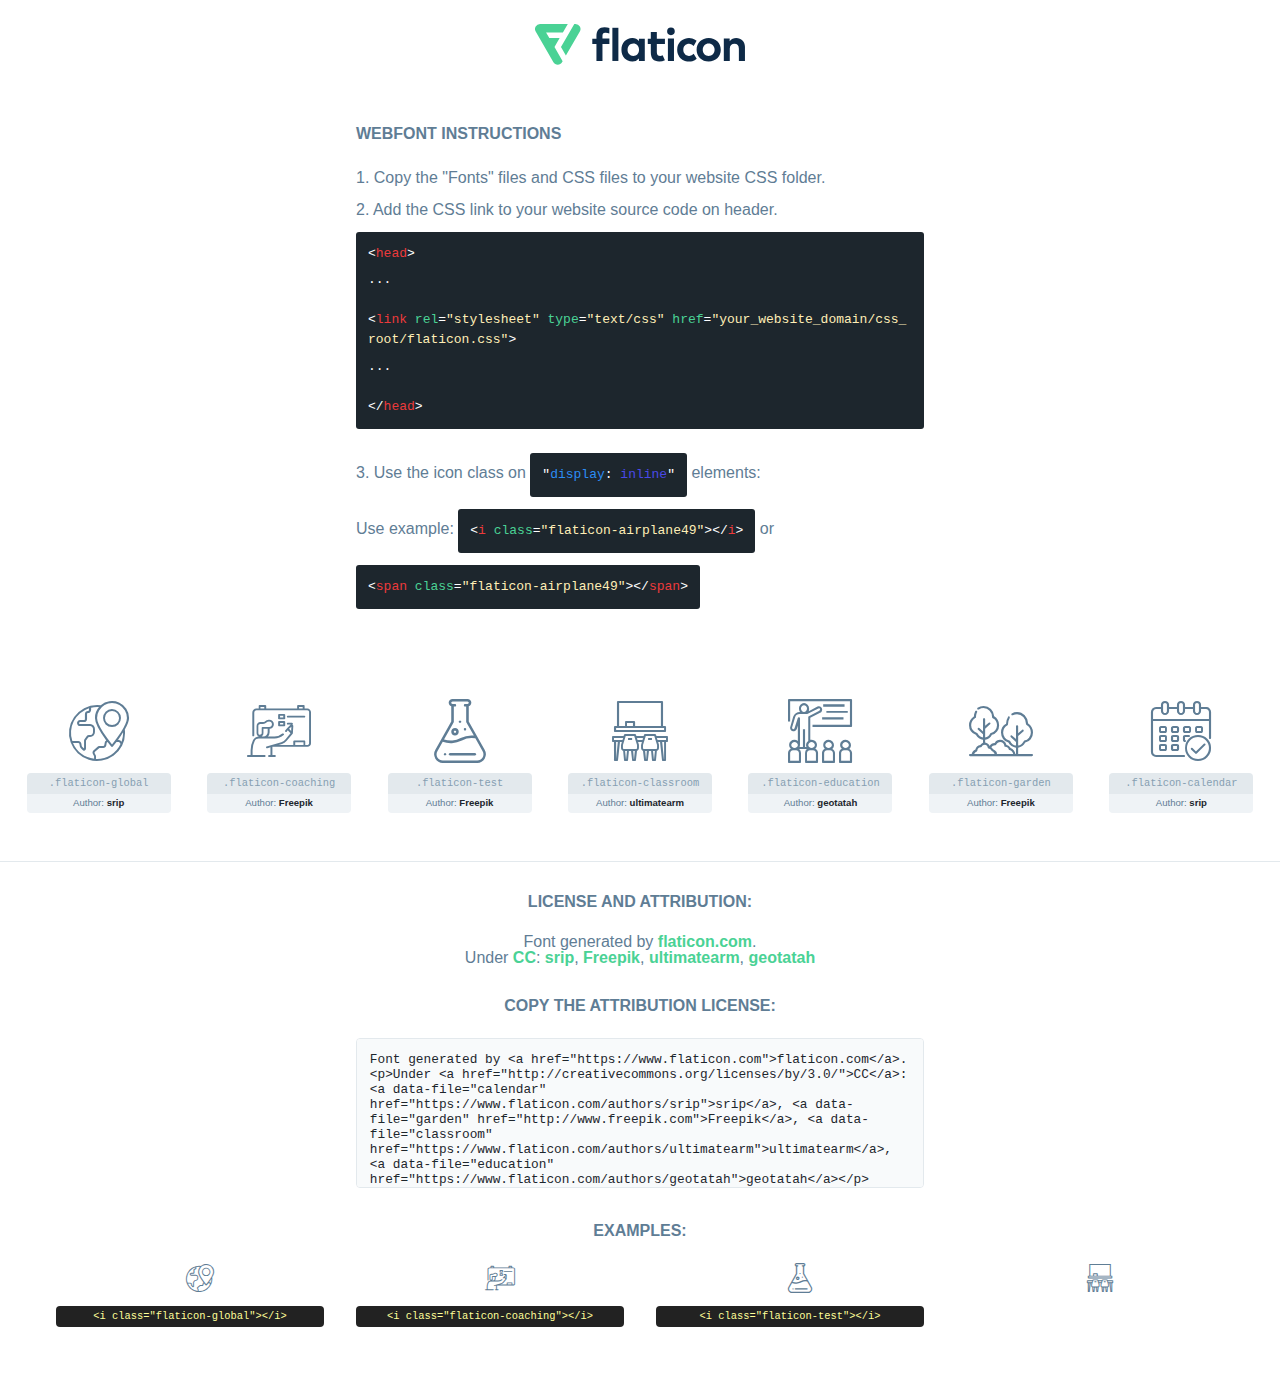
<file: lib/flaticon/font/flaticon.html>
<!DOCTYPE html>
<html lang="en">
<head>
    <title>Flaticon Webfont</title>
    <link rel="stylesheet" type="text/css" href="flaticon.css"/>
    <meta charset="UTF-8">
    <style>
        html, body, div, span, applet, object, iframe,
        h1, h2, h3, h4, h5, h6, p, blockquote, pre,
        a, abbr, acronym, address, big, cite, code,
        del, dfn, em, img, ins, kbd, q, s, samp,
        small, strike, strong, sub, sup, tt, var,
        b, u, i, center,
        dl, dt, dd, ol, ul, li,
        fieldset, form, label, legend,
        table, caption, tbody, tfoot, thead, tr, th, td,
        article, aside, canvas, details, embed,
        figure, figcaption, footer, header, hgroup,
        menu, nav, output, ruby, section, summary,
        time, mark, audio, video {
            margin: 0;
            padding: 0;
            border: 0;
            font-size: 100%;
            font: inherit;
            vertical-align: baseline;
        }

        /* HTML5 display-role reset for older browsers */
        article, aside, details, figcaption, figure,
        footer, header, hgroup, menu, nav, section {
            display: block;
        }

        body {
            line-height: 1;
        }

        ol, ul {
            list-style: none;
        }

        blockquote, q {
            quotes: none;
        }

        blockquote:before, blockquote:after,
        q:before, q:after {
            content: '';
            content: none;
        }

        table {
            border-collapse: collapse;
            border-spacing: 0;
        }

        body {
            font-family: Helvetica, Arial, sans-serif;
            font-size: 16px;
            color: #5f7d95;
        }

        a {
            color: #4AD295;
            font-weight: bold;
            text-decoration: none;
        }

        * {
            -moz-box-sizing: border-box;
            -webkit-box-sizing: border-box;
            box-sizing: border-box;
            margin: 0;
            padding: 0;
        }

        [class^="flaticon-"]:before, [class*=" flaticon-"]:before, [class^="flaticon-"]:after, [class*=" flaticon-"]:after {
            font-family: Flaticon;
            font-size: 30px;
            font-style: normal;
            margin-left: 20px;
            color: #333;
        }

        .wrapper {
            max-width: 600px;
            margin: auto;
            padding: 0 1em;
        }

        .title {
            margin-bottom: 24px;
            text-transform: uppercase;
            font-weight: bold;
        }

        header {
            text-align: center;
            padding: 24px;
        }

        header .logo {
            width: 210px;
            height: auto;
            border: none;
            display: inline-block;
        }

        header strong {
            font-size: 28px;
            font-weight: 500;
            vertical-align: middle;
        }

        .demo {
            margin: 2em auto;
            line-height: 1.25em;
        }

        .demo ul li {
            margin-bottom: 12px;
        }

        .demo ul li code {
            background-color: #1D262D;
            border-radius: 3px;
            padding: 12px;
            display: inline-block;
            color: #fff;
            font-family: Consolas, Monaco, Lucida Console, Liberation Mono, DejaVu Sans Mono, Bitstream Vera Sans Mono, Courier New, monospace;
            font-weight: lighter;
            margin-top: 12px;
            font-size: 13px;
            word-break: break-all;
        }

        .demo ul li code .red {
            color: #EC3A3B;
        }

        .demo ul li code .green {
            color: #4AD295;
        }

        .demo ul li code .yellow {
            color: #FFEEB6;
        }

        .demo ul li code .blue {
            color: #2C8CF4;
        }

        .demo ul li code .purple {
            color: #4949E7;
        }

        .demo ul li code .dots {
            margin-top: 0.5em;
            display: block;
        }

        #glyphs {
            border-bottom: 1px solid #E3E9ED;
            padding: 2em 0;
            text-align: center;
        }

        .glyph {
            display: inline-block;
            width: 9em;
            margin: 1em;
            text-align: center;
            vertical-align: top;
            background: #FFF;
        }

        .glyph .flaticon {
            padding: 10px;
            display: block;
            font-family: "Flaticon";
            font-size: 64px;
            line-height: 1;
        }

        .glyph .flaticon:before {
            font-size: 64px;
            color: #5f7d95;
            margin-left: 0;
        }

        .class-name {
            font-size: 0.65em;
            background-color: #E3E9ED;
            color: #869FB2;
            border-radius: 4px 4px 0 0;
            padding: 0.5em;
            font-family: Consolas, Monaco, Lucida Console, Liberation Mono, DejaVu Sans Mono, Bitstream Vera Sans Mono, Courier New, monospace;
        }

        .author-name {
            font-size: 0.6em;
            background-color: #EFF3F6;
            border-top: 0;
            border-radius: 0 0 4px 4px;
            padding: 0.5em;
        }

        .author-name a {
            color: #1D262D;
        }

        .class-name:last-child {
            font-size: 10px;
            color: #888;
        }

        .class-name:last-child a {
            font-size: 10px;
            color: #555;
        }

        .glyph > input {
            display: block;
            width: 100px;
            margin: 5px auto;
            text-align: center;
            font-size: 12px;
            cursor: text;
        }

        .glyph > input.icon-input {
            font-family: "Flaticon";
            font-size: 16px;
            margin-bottom: 10px;
        }

        .attribution .title {
            margin-top: 2em;
        }

        .attribution textarea {
            background-color: #F8FAFB;
            color: #1D262D;
            padding: 1em;
            border: none;
            box-shadow: none;
            border: 1px solid #E3E9ED;
            border-radius: 4px;
            resize: none;
            width: 100%;
            height: 150px;
            font-size: 0.8em;
            font-family: Consolas, Monaco, Lucida Console, Liberation Mono, DejaVu Sans Mono, Bitstream Vera Sans Mono, Courier New, monospace;
            -webkit-appearance: none;
        }

        .attribution textarea:hover {
            border-color: #CFD9E0;
        }

        .attribution textarea:focus {
            border-color: #4AD295;
        }

        .iconsuse {
            margin: 2em auto;
            text-align: center;
            max-width: 1200px;
        }

        .iconsuse:after {
            content: '';
            display: table;
            clear: both;
        }

        .iconsuse .image {
            float: left;
            width: 25%;
            padding: 0 1em;
        }

        .iconsuse .image p {
            margin-bottom: 1em;
        }

        .iconsuse .image span {
            display: block;
            font-size: 0.65em;
            background-color: #222;
            color: #fff;
            border-radius: 4px;
            padding: 0.5em;
            color: #FFFF99;
            margin-top: 1em;
            font-family: Consolas, Monaco, Lucida Console, Liberation Mono, DejaVu Sans Mono, Bitstream Vera Sans Mono, Courier New, monospace;
        }

        .flaticon:before {
            color: #5f7d95;
        }

        #footer {
            text-align: center;
            background-color: #1D262D;
            color: #869FB2;
            padding: 12px;
            font-size: 14px;
        }

        #footer a {
            font-weight: normal;
        }

        @media (max-width: 960px) {
            .iconsuse .image {
                width: 50%;
            }
        }

        .preview {
            width: 100px;
            display: inline-block;
            margin: 10px;
        }

        .preview .inner {
            display: inline-block;
            width: 100%;
            text-align: center;
            background: #f5f5f5;
            -webkit-border-radius: 3px 3px 0 0;
            -moz-border-radius: 3px 3px 0 0;
            border-radius: 3px 3px 0 0;
        }

        .preview .inner  {
            line-height: 85px;
            font-size: 40px;
            color: #333;
        }

        .label {
            display: inline-block;
            width: 100%;
            box-sizing: border-box;
            padding: 5px;
            font-size: 10px;
            font-family: Monaco, monospace;
            color: #666;
            white-space: nowrap;
            overflow: hidden;
            text-overflow: ellipsis;
            background: #ddd;
            -webkit-border-radius: 0 0 3px 3px;
            -moz-border-radius: 0 0 3px 3px;
            border-radius: 0 0 3px 3px;
            color: #666;
        }
    </style>
</head>
<body>
    <header>
        <a href="https://www.flaticon.com/" target="_blank" class="logo">
            <svg xmlns="http://www.w3.org/2000/svg" viewBox="0 0 394.3 76.5">
                <path d="M156.6,69.4H145.3V7.1h11.3Z" style="fill:#0e2a47"/>
                <path d="M206.2,69.4h-11V64.8a15.4,15.4,0,0,1-12.6,5.7c-11.6,0-20.3-9.5-20.3-22.1s8.8-22.1,20.3-22.1a15.4,15.4,0,0,1,12.6,5.8V27.5h11Zm-32.4-21c0,6.4,4.2,11.6,10.8,11.6s10.8-4.9,10.8-11.6-4.4-11.6-10.8-11.6S173.9,42,173.9,48.4Z"
                      style="fill:#0e2a47"/>
                <path d="M262.5,13.7a7.2,7.2,0,0,1-14.4,0,7.2,7.2,0,1,1,14.4,0ZM261,69.4H249.6v-42H261Z"
                      style="fill:#0e2a47"/>
                <path id="_Trazado_" data-name="&lt;Trazado&gt;"
                      d="M139.6,17.8a16.6,16.6,0,0,0-8-1.4c-3.2.4-4.9,2-4.9,5.9v5.1h13V37.5h-13v32H115.4v-32h-7.8v-10h7.8V22.2c0-9.9,5.2-16.3,15-16.3a23.4,23.4,0,0,1,9.3,1.8Z"
                      style="fill:#0e2a47"/>
                <path d="M235.1,60c-3.5,0-6.3-1.9-6.3-7.1V37.5H244v-10H228.8V15H217.5V27.5h-5.7v10h5.7V53.7c0,10.9,5.3,16.8,15.7,16.8A22.9,22.9,0,0,0,244,68l-4.3-9.1A12.3,12.3,0,0,1,235.1,60Z"
                      style="fill:#0e2a47"/>
                <path d="M348.9,48.4c0,12.6-9.7,22.1-22.7,22.1s-22.7-9.4-22.7-22.1,9.6-22.1,22.7-22.1S348.9,35.8,348.9,48.4Zm-33.9,0c0,6.8,4.8,11.6,11.1,11.6s11.2-4.8,11.2-11.6-4.8-11.6-11.2-11.6S315.1,41.6,315.1,48.4Z"
                      style="fill:#0e2a47"/>
                <path d="M394.3,42.7V69.4H382.9V46.3c0-6.1-3-9.4-8.2-9.4s-8.9,3.2-8.9,9.5v23H354.6v-42h11v4.9c3-4.5,7.6-6.1,12.3-6.1C387.5,26.3,394.3,33,394.3,42.7Z"
                      style="fill:#0e2a47"/>
                <path d="M298,55.7h0a12.4,12.4,0,0,1-8.2,4.2h-.9l-1.8-.2a10,10,0,0,1-7.4-5.6,13.2,13.2,0,0,1-1.2-5.8,13,13,0,0,1,1.3-5.9,10.1,10.1,0,0,1,7.5-5.5h2.4a11.7,11.7,0,0,1,8.3,4.2l5.5-9.6a19.9,19.9,0,0,0-8.1-4.3,23.4,23.4,0,0,0-6.1-.8,25.2,25.2,0,0,0-7.5,1.1,20.9,20.9,0,0,0-8,4.6,21.9,21.9,0,0,0-6.8,16.4,21.9,21.9,0,0,0,6.7,16.3,20.9,20.9,0,0,0,8,4.6,25.2,25.2,0,0,0,7.7,1.2,23.6,23.6,0,0,0,6.2-.8,20,20,0,0,0,8.1-4.4Z"
                      style="fill:#0e2a47"/>
                <path d="M46.3,26.5H26.9L20.8,16H52.4L61.6,0H9.4A9.3,9.3,0,0,0,1.3,4.7a9.3,9.3,0,0,0,0,9.4L34.6,71.8a9.4,9.4,0,0,0,16.2,0l1.1-1.9L36.6,43.3Z"
                      style="fill:#4ad295"/>
                <path d="M84.2,4.7A9.3,9.3,0,0,0,76.1,0H73.8l-25,43.3,9.2,16L84.2,14A9.3,9.3,0,0,0,84.2,4.7Z"
                      style="fill:#4ad295"/>
            </svg>
        </a>
    </header>
    <section class="demo wrapper">

        <p class="title">Webfont Instructions</p>

        <ul>
            <li>
                <span class="num">1. </span>Copy the "Fonts" files and CSS files to your website CSS folder.
            </li>
            <li>
                <span class="num">2. </span>Add the CSS link to your website source code on header.
                <code class="big">
                    &lt;<span class="red">head</span>&gt;
                    <br/><span class="dots">...</span>
                    <br/>&lt;<span class="red">link</span> <span class="green">rel</span>=<span
                        class="yellow">"stylesheet"</span> <span class="green">type</span>=<span
                        class="yellow">"text/css"</span> <span class="green">href</span>=<span class="yellow">"your_website_domain/css_root/flaticon.css"</span>&gt;
                    <br/><span class="dots">...</span>
                    <br/>&lt;/<span class="red">head</span>&gt;
                </code>
            </li>

            <li>
                <p>
                    <span class="num">3. </span>Use the icon class on <code>"<span class="blue">display</span>:<span
                        class="purple"> inline</span>"</code> elements:
                    <br/>
                    Use example: <code>&lt;<span class="red">i</span> <span class="green">class</span>=<span class="yellow">&quot;flaticon-airplane49&quot;</span>&gt;&lt;/<span
                        class="red">i</span>&gt;</code> or <code>&lt;<span class="red">span</span> <span
                        class="green">class</span>=<span class="yellow">&quot;flaticon-airplane49&quot;</span>&gt;&lt;/<span
                        class="red">span</span>&gt;</code>
            </li>
        </ul>

    </section>
    <section id="glyphs">
            <div class="glyph">
                <i class="flaticon flaticon-global"></i>
                <div class="class-name">.flaticon-global</div>
                <div class="author-name">Author: <a data-file="global" href="https://www.flaticon.com/authors/srip">srip</a> </div>
            </div>

            <div class="glyph">
                <i class="flaticon flaticon-coaching"></i>
                <div class="class-name">.flaticon-coaching</div>
                <div class="author-name">Author: <a data-file="coaching" href="http://www.freepik.com">Freepik</a> </div>
            </div>

            <div class="glyph">
                <i class="flaticon flaticon-test"></i>
                <div class="class-name">.flaticon-test</div>
                <div class="author-name">Author: <a data-file="test" href="http://www.freepik.com">Freepik</a> </div>
            </div>

            <div class="glyph">
                <i class="flaticon flaticon-classroom"></i>
                <div class="class-name">.flaticon-classroom</div>
                <div class="author-name">Author: <a data-file="classroom" href="https://www.flaticon.com/authors/ultimatearm">ultimatearm</a> </div>
            </div>

            <div class="glyph">
                <i class="flaticon flaticon-education"></i>
                <div class="class-name">.flaticon-education</div>
                <div class="author-name">Author: <a data-file="education" href="https://www.flaticon.com/authors/geotatah">geotatah</a> </div>
            </div>

            <div class="glyph">
                <i class="flaticon flaticon-garden"></i>
                <div class="class-name">.flaticon-garden</div>
                <div class="author-name">Author: <a data-file="garden" href="http://www.freepik.com">Freepik</a> </div>
            </div>

            <div class="glyph">
                <i class="flaticon flaticon-calendar"></i>
                <div class="class-name">.flaticon-calendar</div>
                <div class="author-name">Author: <a data-file="calendar" href="https://www.flaticon.com/authors/srip">srip</a> </div>
            </div>

    </section>

    <section class="attribution wrapper"   style="text-align:center;">

        <div class="title">License and attribution:</div><div class="attrDiv">Font generated by <a href="https://www.flaticon.com">flaticon.com</a>. <div><p>Under <a href="http://creativecommons.org/licenses/by/3.0/">CC</a>: <a data-file="calendar" href="https://www.flaticon.com/authors/srip">srip</a>, <a data-file="garden" href="http://www.freepik.com">Freepik</a>, <a data-file="classroom" href="https://www.flaticon.com/authors/ultimatearm">ultimatearm</a>, <a data-file="education" href="https://www.flaticon.com/authors/geotatah">geotatah</a></p>  </div>
        </div>
        <div class="title">Copy the Attribution License:</div>

        <textarea onclick="this.focus();this.select();">Font generated by &lt;a href=&quot;https://www.flaticon.com&quot;&gt;flaticon.com&lt;/a&gt;. <p>Under <a href="http://creativecommons.org/licenses/by/3.0/">CC</a>: <a data-file="calendar" href="https://www.flaticon.com/authors/srip">srip</a>, <a data-file="garden" href="http://www.freepik.com">Freepik</a>, <a data-file="classroom" href="https://www.flaticon.com/authors/ultimatearm">ultimatearm</a>, <a data-file="education" href="https://www.flaticon.com/authors/geotatah">geotatah</a></p> 
        </textarea>

    </section>

    <section class="iconsuse">

        <div class="title">Examples:</div>
            <div class="image">
                <p>
                    <i class="flaticon flaticon-global"></i>
                    <span>&lt;i class=&quot;flaticon-global&quot;&gt;&lt;/i&gt;</span>
                </p>
            </div>
            <div class="image">
                <p>
                    <i class="flaticon flaticon-coaching"></i>
                    <span>&lt;i class=&quot;flaticon-coaching&quot;&gt;&lt;/i&gt;</span>
                </p>
            </div>
            <div class="image">
                <p>
                    <i class="flaticon flaticon-test"></i>
                    <span>&lt;i class=&quot;flaticon-test&quot;&gt;&lt;/i&gt;</span>
                </p>
            </div>
            <div class="image">
                <p>
                    <i class="flaticon flaticon-classroom"></i>
</file>
<file: lib/flaticon/font/flaticon.css>
@font-face {
    font-family: "flaticon";
    src: url("./flaticon.ttf?0541c2239bc234160ac1b7ed851630d2") format("truetype"),
url("./flaticon.woff?0541c2239bc234160ac1b7ed851630d2") format("woff"),
url("./flaticon.woff2?0541c2239bc234160ac1b7ed851630d2") format("woff2"),
url("./flaticon.eot?0541c2239bc234160ac1b7ed851630d2#iefix") format("embedded-opentype"),
url("./flaticon.svg?0541c2239bc234160ac1b7ed851630d2#flaticon") format("svg");
}

i[class^="flaticon-"]:before, i[class*=" flaticon-"]:before {
    font-family: flaticon !important;
    font-style: normal;
    font-weight: normal !important;
    font-variant: normal;
    text-transform: none;
    line-height: 1;
    -webkit-font-smoothing: antialiased;
    -moz-osx-font-smoothing: grayscale;
}

.flaticon-global:before {
    content: "\f101";
}
.flaticon-coaching:before {
    content: "\f102";
}
.flaticon-test:before {
    content: "\f103";
}
.flaticon-classroom:before {
    content: "\f104";
}
.flaticon-education:before {
    content: "\f105";
}
.flaticon-garden:before {
    content: "\f106";
}
.flaticon-calendar:before {
    content: "\f107";
}
</file>
